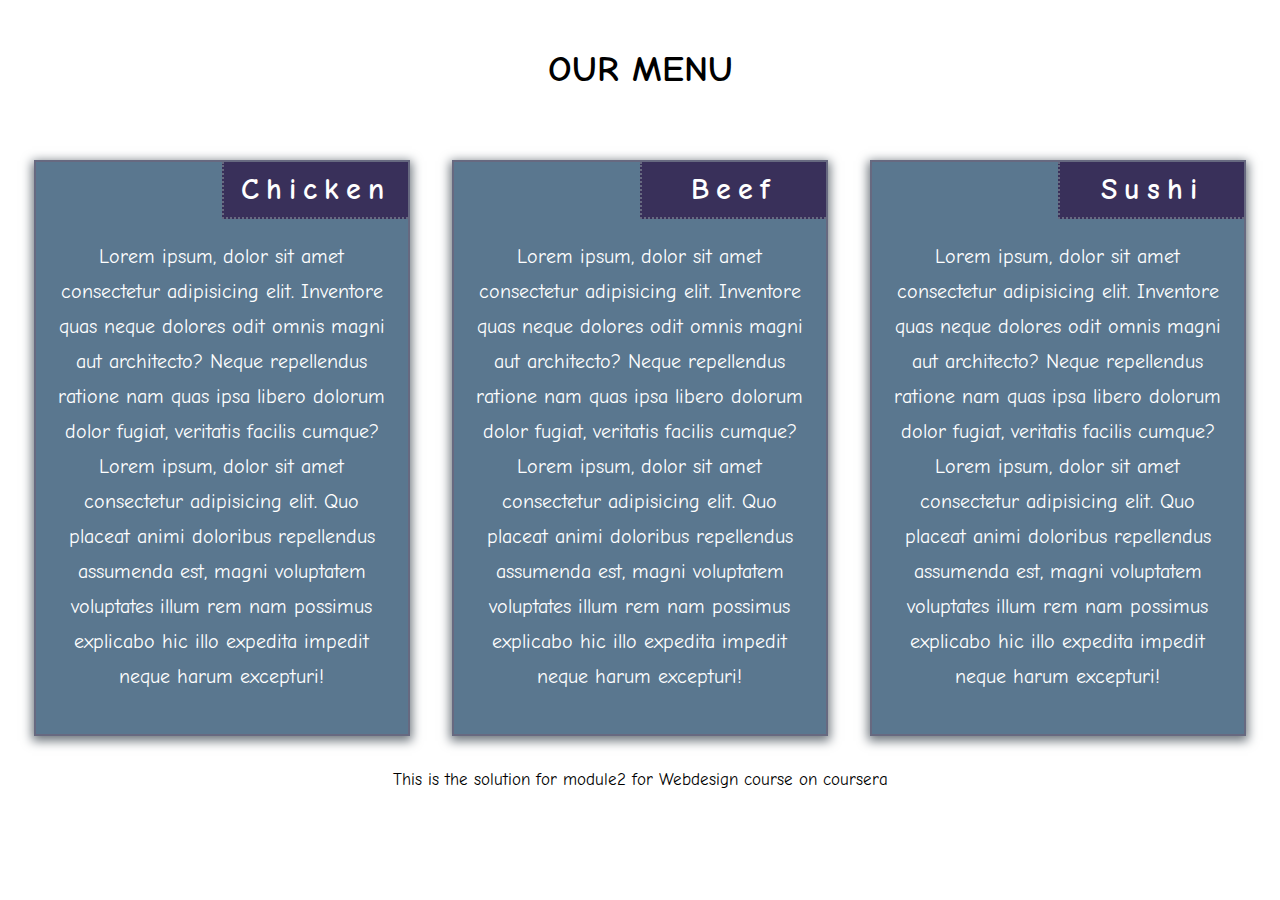
<file: module2-assignment/index.html>
<!DOCTYPE html>
<html>
    <head>
        <meta name="viewport" content="width=device-width, initial-scale=1.0">
        <link rel="preconnect" href="https://fonts.gstatic.com">
        <link href="https://fonts.googleapis.com/css2?family=Comic+Neue&display=swap" rel="stylesheet">
        <link rel="stylesheet" href="style.css">
        <title>Responsive Webdesign</title>
    </head>
    <body>
        <header>
            <h1>Our Menu</h1>
        </header>
        <main>
            <div class="container">
                <div>
                    <h2>Chicken</h2>
                    <p>Lorem ipsum, dolor sit amet consectetur adipisicing elit. 
                    Inventore quas neque dolores odit omnis magni aut architecto?
                    Neque repellendus ratione nam quas ipsa libero dolorum dolor 
                    fugiat, veritatis facilis cumque?<br>
                    Lorem ipsum, dolor sit amet consectetur 
                    adipisicing elit. Quo placeat animi doloribus repellendus
                    assumenda est, magni voluptatem voluptates illum rem nam possimus
                    explicabo hic illo expedita impedit neque harum excepturi!</p>
                </div>
                <div>
                    <h2>Beef</h2>
                    <p>Lorem ipsum, dolor sit amet consectetur adipisicing elit. 
                    Inventore quas neque dolores odit omnis magni aut architecto?
                    Neque repellendus ratione nam quas ipsa libero dolorum dolor 
                    fugiat, veritatis facilis cumque?<br>
                    Lorem ipsum, dolor sit amet consectetur 
                    adipisicing elit. Quo placeat animi doloribus repellendus
                    assumenda est, magni voluptatem voluptates illum rem nam possimus
                    explicabo hic illo expedita impedit neque harum excepturi!</p>
                </div>
                <div>
                    <h2>Sushi</h2>
                    <p>Lorem ipsum, dolor sit amet consectetur adipisicing elit. 
                    Inventore quas neque dolores odit omnis magni aut architecto?
                    Neque repellendus ratione nam quas ipsa libero dolorum dolor 
                    fugiat, veritatis facilis cumque?<br>
                    Lorem ipsum, dolor sit amet consectetur 
                    adipisicing elit. Quo placeat animi doloribus repellendus
                    assumenda est, magni voluptatem voluptates illum rem nam possimus
                    explicabo hic illo expedita impedit neque harum excepturi!</p>
                </div>
            </div>
        </main>
        <footer>
            <small>This is the solution for module2 for Webdesign course on coursera</small>
        </footer>
    </body>
</html>
</file>
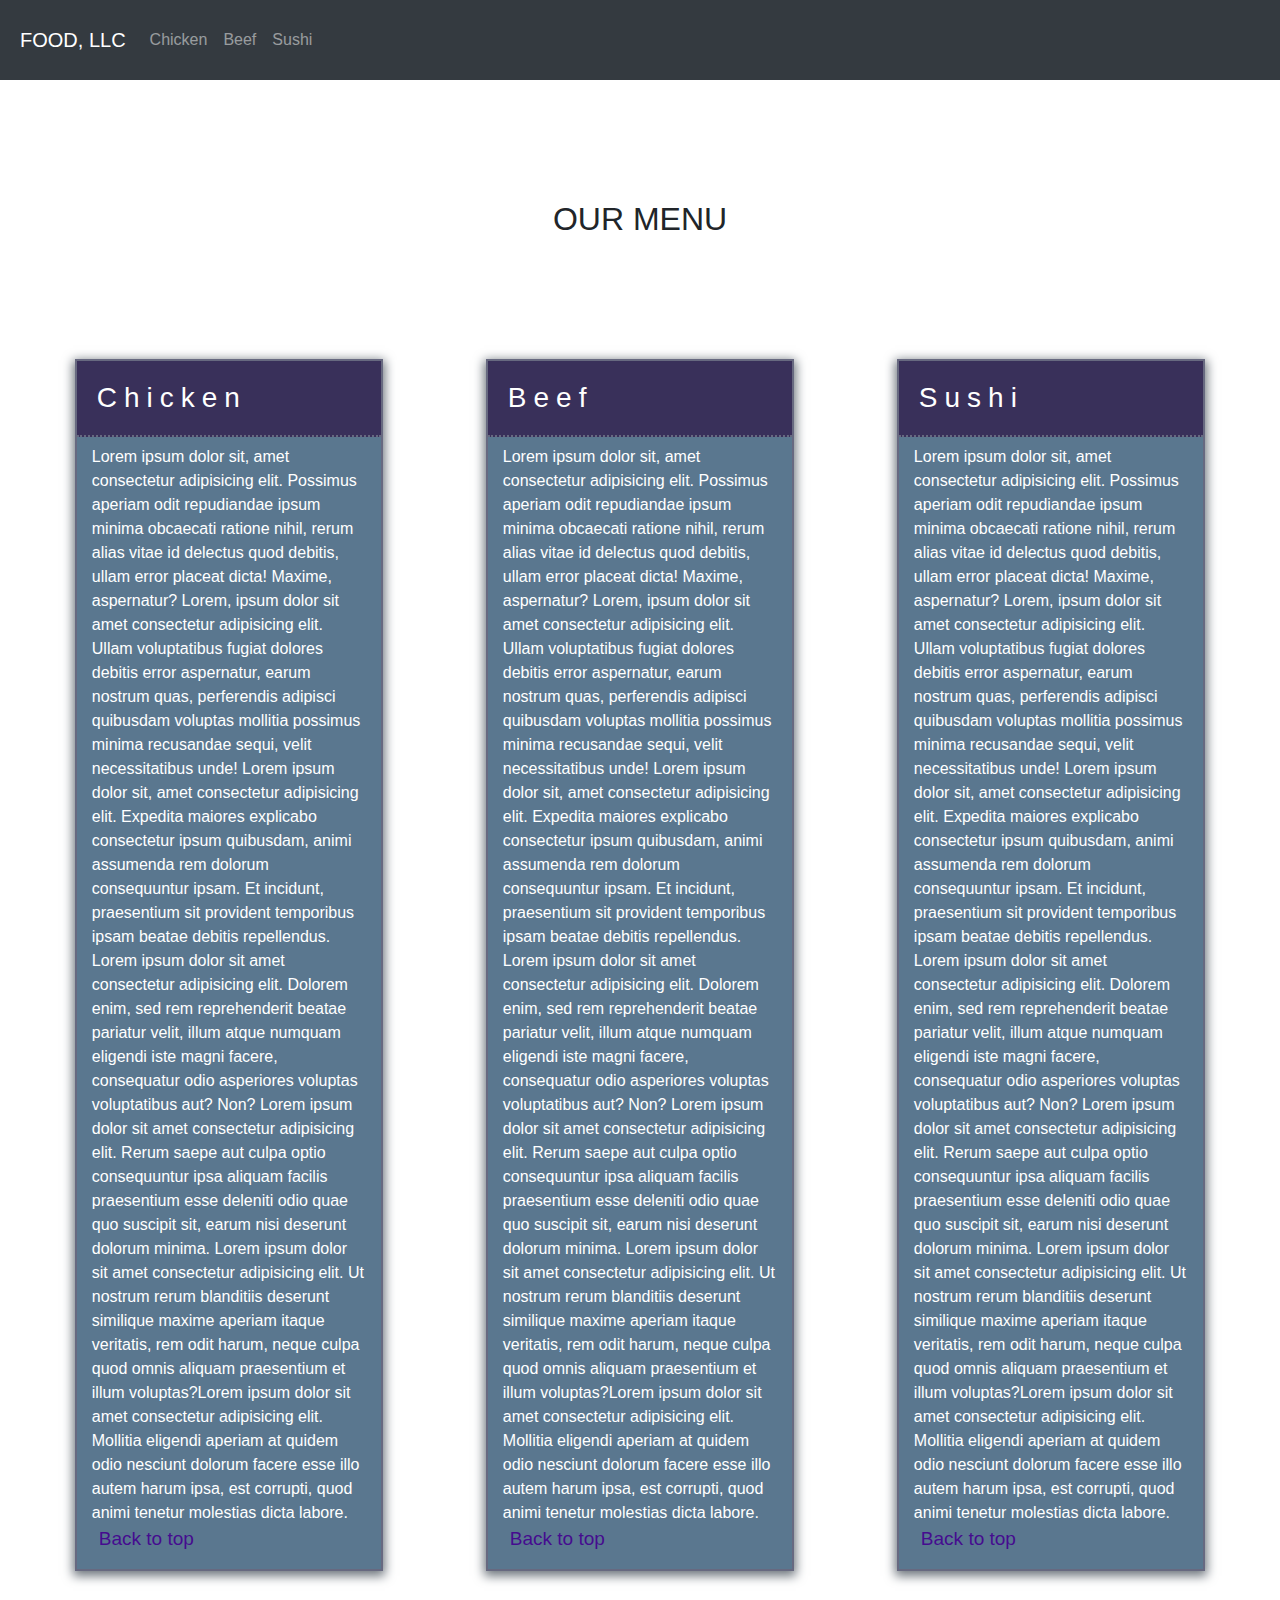
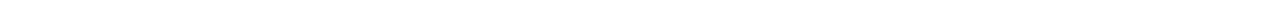
<file: module3-assignment/index.html>
<!DOCTYPE html>
<html>
    <head>
        <meta charset="utf-8">
        <meta name="viewport" content="width=device-width, initial-scale=1.0">
        <title>My Restaurant</title>
        <link rel="stylesheet" href="https://stackpath.bootstrapcdn.com/bootstrap/4.5.2/css/bootstrap.min.css">
        <link rel="stylesheet" href="style.css">
    </head>
    <body>
        <nav class="navbar sticky-top navbar-expand-lg navbar-dark bg-dark" id="myNav">
            <a class="navbar-brand" href="#top">FOOD, LLC</a>
            <button class="navbar-toggler" type="button" data-toggle="collapse" data-target="#navbarNav" aria-controls="navbarNav" aria-expanded="false" aria-label="Toggle navigation">
              <span class="navbar-toggler-icon"></span>
            </button>
                <div class="collapse navbar-collapse" id="navbarNav">
                        <ul class="navbar-nav"  id="myList">
                          <li class="nav-item ">
                          <a class="nav-link" href="#chicken">Chicken</a>
                          </li>
                          <li class="nav-item">
                          <a class="nav-link" href="#beef">Beef</a>
                         </li>
                          <li class="nav-item">
                         <a class="nav-link" href="#sushi">Sushi</a>
                         </li>
                        </ul>
                </div>
          </nav>
          <div id="cardContainer">
                <div>
                    <h2 class="heading-h2 text-center">OUR MENU</h2>
                </div>
                    <div class="row">
                        <div class="col-md-3 col-sm-5 col-xs-10" id="card1">
                            <div id="chicken">
                                <h3>Chicken</h3>
                                <p>Lorem ipsum dolor sit, amet consectetur adipisicing elit. Possimus aperiam odit repudiandae ipsum minima obcaecati ratione nihil, rerum alias 
                                vitae id delectus quod debitis, ullam error placeat dicta! Maxime, aspernatur? Lorem, ipsum dolor sit amet consectetur adipisicing elit. Ullam voluptatibus fugiat dolores debitis error aspernatur, earum nostrum quas, perferendis adipisci quibusdam voluptas
                                mollitia possimus minima recusandae sequi, velit necessitatibus unde! Lorem ipsum dolor sit, amet consectetur adipisicing elit. Expedita maiores explicabo consectetur ipsum quibusdam, animi assumenda rem dolorum consequuntur ipsam. Et incidunt, praesentium sit provident
                                temporibus ipsam beatae debitis repellendus. Lorem ipsum dolor sit amet consectetur adipisicing elit. Dolorem enim, sed rem reprehenderit beatae pariatur velit, illum atque numquam eligendi iste magni facere, 
                                consequatur odio asperiores voluptas voluptatibus aut? Non? Lorem ipsum dolor sit amet consectetur adipisicing elit. Rerum saepe aut culpa optio consequuntur ipsa aliquam facilis praesentium esse deleniti odio quae quo 
                                suscipit sit, earum nisi deserunt dolorum minima. Lorem ipsum dolor sit amet consectetur adipisicing elit. Ut nostrum rerum blanditiis deserunt similique maxime aperiam itaque veritatis, rem odit harum, neque culpa quod 
                                omnis aliquam praesentium et illum voluptas?Lorem ipsum dolor sit amet consectetur adipisicing elit. Mollitia eligendi aperiam at quidem odio nesciunt dolorum facere esse illo autem harum ipsa, est corrupti,
                                quod animi tenetur molestias dicta labore. <a href="#" id="top">Back to top</a> </p>
                            </div>
                        </div>
                        <div class="col-md-3 col-sm-5 col-xs-10" id="card2">
                            <div id="beef">
                                <h3>Beef</h3>
                                <p>Lorem ipsum dolor sit, amet consectetur adipisicing elit. Possimus aperiam odit repudiandae ipsum minima obcaecati ratione nihil, rerum alias 
                                vitae id delectus quod debitis, ullam error placeat dicta! Maxime, aspernatur? Lorem, ipsum dolor sit amet consectetur adipisicing elit. Ullam voluptatibus fugiat dolores debitis error aspernatur, earum nostrum quas, perferendis adipisci quibusdam voluptas
                                mollitia possimus minima recusandae sequi, velit necessitatibus unde! Lorem ipsum dolor sit, amet consectetur adipisicing elit. Expedita maiores explicabo consectetur ipsum quibusdam, animi assumenda rem dolorum consequuntur ipsam. Et incidunt, praesentium sit provident
                                temporibus ipsam beatae debitis repellendus. Lorem ipsum dolor sit amet consectetur adipisicing elit. Dolorem enim, sed rem reprehenderit beatae pariatur velit, illum atque numquam eligendi iste magni facere, 
                                consequatur odio asperiores voluptas voluptatibus aut? Non? Lorem ipsum dolor sit amet consectetur adipisicing elit. Rerum saepe aut culpa optio consequuntur ipsa aliquam facilis praesentium esse deleniti odio quae quo 
                                suscipit sit, earum nisi deserunt dolorum minima. Lorem ipsum dolor sit amet consectetur adipisicing elit. Ut nostrum rerum blanditiis deserunt similique maxime aperiam itaque veritatis, rem odit harum, neque culpa quod 
                                omnis aliquam praesentium et illum voluptas?Lorem ipsum dolor sit amet consectetur adipisicing elit. Mollitia eligendi aperiam at quidem odio nesciunt dolorum facere esse illo autem harum ipsa, est corrupti,
                                quod animi tenetur molestias dicta labore. <a href="#" id="top">Back to top</a> </p>
                            </div>
                        </div>
                        <div class="col-md-3 col-sm-11 col-xs-10" id="card3">
                            <div id="sushi">
                                <h3>Sushi</h3>
                                <p>Lorem ipsum dolor sit, amet consectetur adipisicing elit. Possimus aperiam odit repudiandae ipsum minima obcaecati ratione nihil, rerum alias 
                                vitae id delectus quod debitis, ullam error placeat dicta! Maxime, aspernatur? Lorem, ipsum dolor sit amet consectetur adipisicing elit. Ullam voluptatibus fugiat dolores debitis error aspernatur, earum nostrum quas, perferendis adipisci quibusdam voluptas
                                mollitia possimus minima recusandae sequi, velit necessitatibus unde! Lorem ipsum dolor sit, amet consectetur adipisicing elit. Expedita maiores explicabo consectetur ipsum quibusdam, animi assumenda rem dolorum consequuntur ipsam. Et incidunt, praesentium sit provident
                                temporibus ipsam beatae debitis repellendus. Lorem ipsum dolor sit amet consectetur adipisicing elit. Dolorem enim, sed rem reprehenderit beatae pariatur velit, illum atque numquam eligendi iste magni facere, 
                                consequatur odio asperiores voluptas voluptatibus aut? Non? Lorem ipsum dolor sit amet consectetur adipisicing elit. Rerum saepe aut culpa optio consequuntur ipsa aliquam facilis praesentium esse deleniti odio quae quo 
                                suscipit sit, earum nisi deserunt dolorum minima. Lorem ipsum dolor sit amet consectetur adipisicing elit. Ut nostrum rerum blanditiis deserunt similique maxime aperiam itaque veritatis, rem odit harum, neque culpa quod 
                                omnis aliquam praesentium et illum voluptas?Lorem ipsum dolor sit amet consectetur adipisicing elit. Mollitia eligendi aperiam at quidem odio nesciunt dolorum facere esse illo autem harum ipsa, est corrupti,
                                quod animi tenetur molestias dicta labore. <a href="#" id="top">Back to top</a> </p>
                            </div>
                        </div>
                    </div>
                </div>
            </div>
        <script src="https://code.jquery.com/jquery-3.5.1.min.js" integrity="sha256-9/aliU8dGd2tb6OSsuzixeV4y/faTqgFtohetphbbj0=" crossorigin="anonymous"></script>
        <script src="https://stackpath.bootstrapcdn.com/bootstrap/4.5.2/js/bootstrap.bundle.min.js"></script>
        <script src="https://stackpath.bootstrapcdn.com/bootstrap/4.5.2/js/bootstrap.min.js"></script>       
    </body>
</html>
</file>
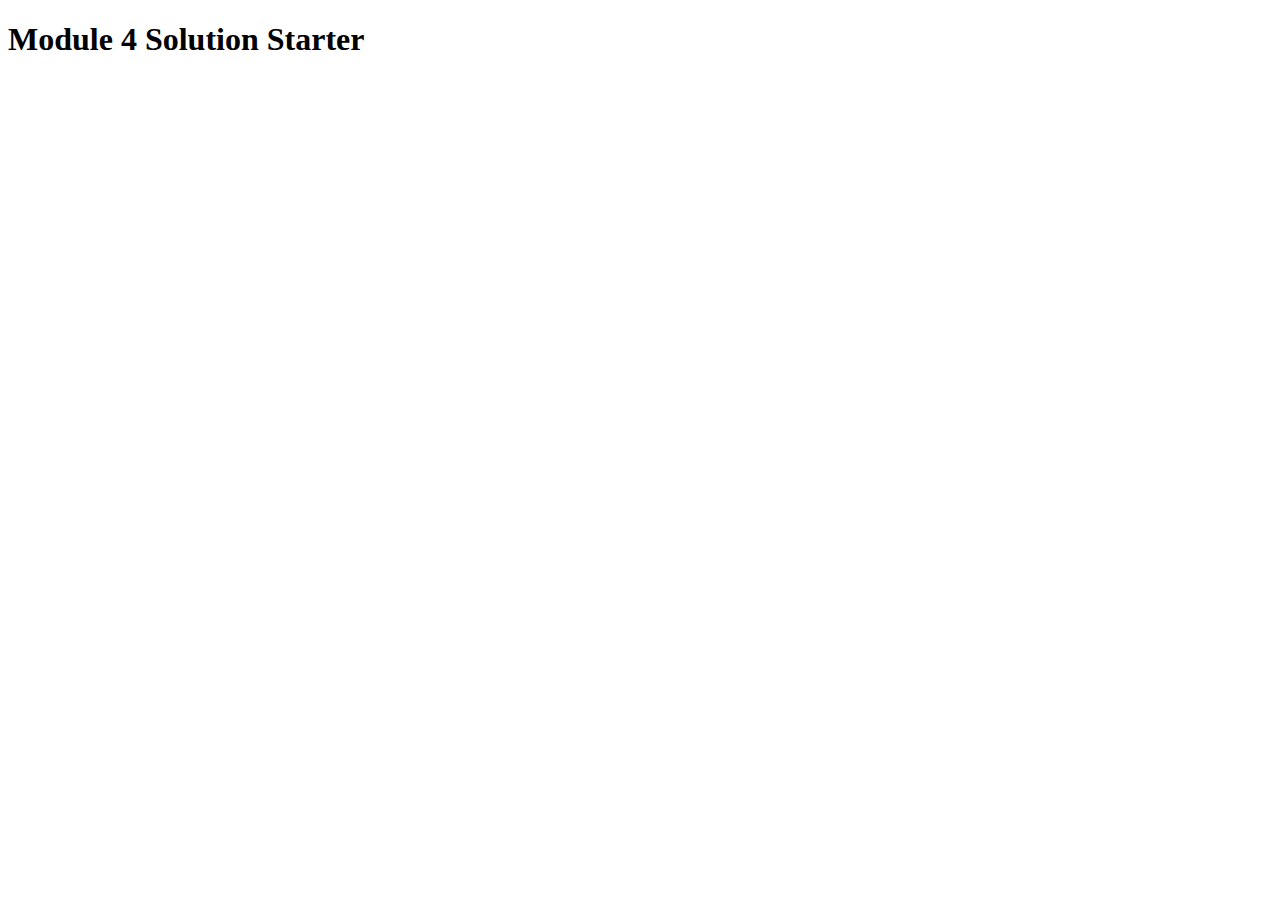
<file: module4-assignment/index.html>
<!DOCTYPE html>
<html>
<head>
  <meta charset="utf-8">
  <title>Module 4 Solution Starter</title>
  <script>
    var names = []; // DO NOT REMOVE
  </script>
  <script src="SpeakHello.js"></script>
  <script src="SpeakGoodBye.js"></script>
  <script src="script.js"></script>
</head>
<body>
  <h1>Module 4 Solution Starter</h1>
</body>
</html>
</file>
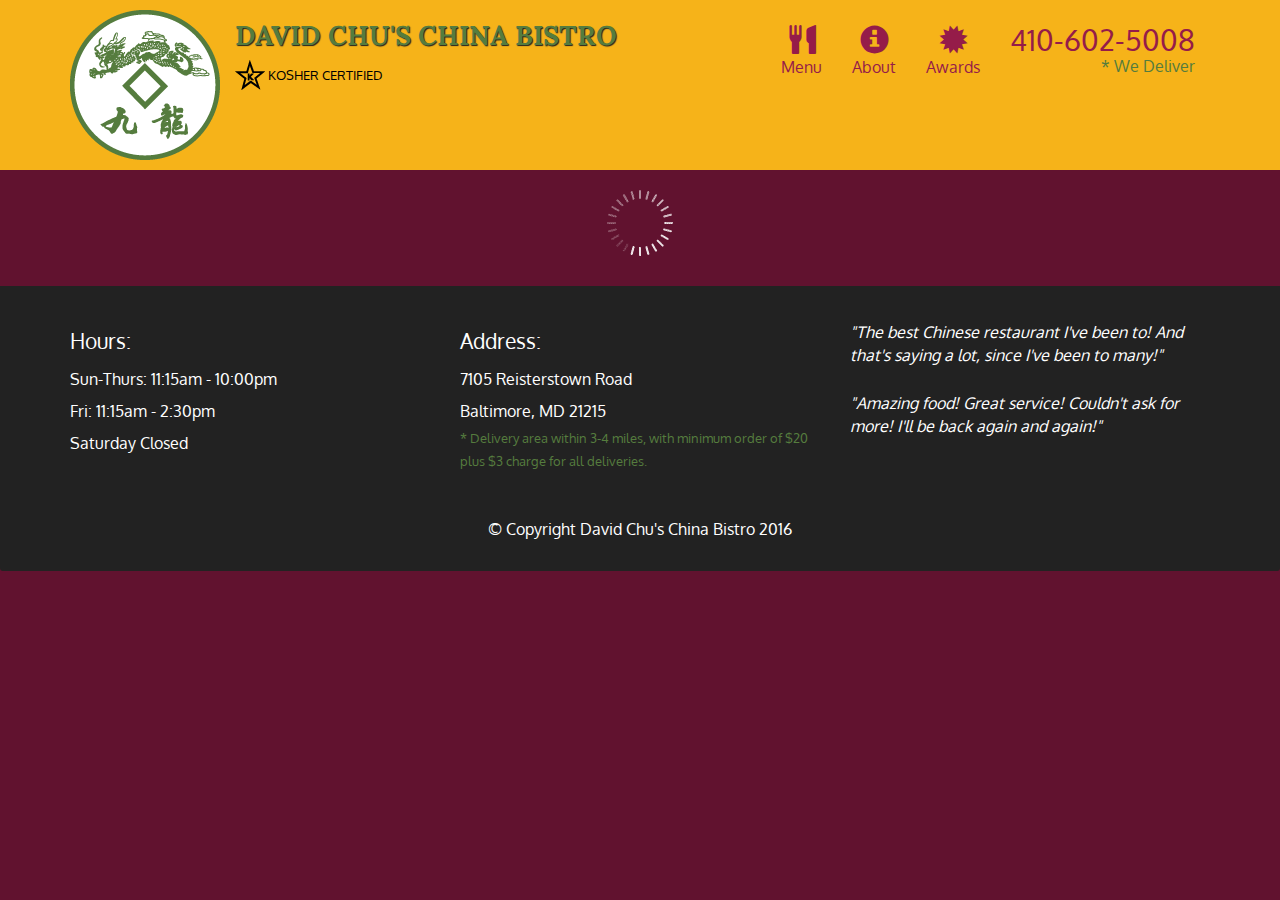
<file: module5-assignment/assignment5-solution-starter/index.html>
<!doctype html>
<html lang="en">
  <head>
    <meta charset="utf-8">
    <meta http-equiv="X-UA-Compatible" content="IE=edge">
    <meta name="viewport" content="width=device-width, initial-scale=1">
    <title>David Chu's China Bistro</title>
    <link rel="stylesheet" href="css/bootstrap.min.css">
    <link rel="stylesheet" href="css/styles.css">
    <link href='https://fonts.googleapis.com/css?family=Oxygen:400,300,700' rel='stylesheet' type='text/css'>
    <link href='https://fonts.googleapis.com/css?family=Lora' rel='stylesheet' type='text/css'>
  </head>
<body>
  <header>
    <nav id="header-nav" class="navbar navbar-default">
      <div class="container">
        <div class="navbar-header">
          <a href="index.html" class="pull-left visible-md visible-lg">
            <div id="logo-img" alt="Logo image"></div>
          </a>

          <div class="navbar-brand">
            <a href="index.html"><h1>David Chu's China Bistro</h1></a>
            <p>
              <img src="images/star-k-logo.png" alt="Kosher certification">
              <span>Kosher Certified</span>
            </p>
          </div>

          <button id="navbarToggle" type="button" class="navbar-toggle collapsed" data-toggle="collapse" data-target="#collapsable-nav" aria-expanded="false">
            <span class="sr-only">Toggle navigation</span>
            <span class="icon-bar"></span>
            <span class="icon-bar"></span>
            <span class="icon-bar"></span>
          </button>
        </div>
        
        <div id="collapsable-nav" class="collapse navbar-collapse">
           <ul id="nav-list" class="nav navbar-nav navbar-right">
            <li id="navHomeButton" class="visible-xs active">
              <a href="index.html">
                <span class="glyphicon glyphicon-home"></span> Home</a>
            </li>
            <li id="navMenuButton">
              <a href="#" onclick="$dc.loadMenuCategories();">
                <span class="glyphicon glyphicon-cutlery"></span><br class="hidden-xs"> Menu</a>
            </li>
            <li>
              <a href="#">
                <span class="glyphicon glyphicon-info-sign"></span><br class="hidden-xs"> About</a>
            </li>
            <li>
              <a href="#">
                <span class="glyphicon glyphicon-certificate"></span><br class="hidden-xs"> Awards</a>
            </li>
            <li id="phone" class="hidden-xs">
              <a href="tel:410-602-5008">
                <span>410-602-5008</span></a><div>* We Deliver</div>
            </li>
          </ul><!-- #nav-list -->
        </div><!-- .collapse .navbar-collapse -->
      </div><!-- .container -->
    </nav><!-- #header-nav -->
  </header>

  <div id="call-btn" class="visible-xs">
    <a class="btn" href="tel:410-602-5008">
    <span class="glyphicon glyphicon-earphone"></span>
    410-602-5008
    </a>
  </div>
  <div id="xs-deliver" class="text-center visible-xs">* We Deliver</div>

  <div id="main-content" class="container"></div>

  <footer class="panel-footer">
    <div class="container">
      <div class="row">
        <section id="hours" class="col-sm-4">
          <span>Hours:</span><br>
          Sun-Thurs: 11:15am - 10:00pm<br>
          Fri: 11:15am - 2:30pm<br>
          Saturday Closed
          <hr class="visible-xs">
        </section>
        <section id="address" class="col-sm-4">
          <span>Address:</span><br>
          7105 Reisterstown Road<br>
          Baltimore, MD 21215
          <p>* Delivery area within 3-4 miles, with minimum order of $20 plus $3 charge for all deliveries.</p>
          <hr class="visible-xs">
        </section>
        <section id="testimonials" class="col-sm-4">
          <p>"The best Chinese restaurant I've been to! And that's saying a lot, since I've been to many!"</p>
          <p>"Amazing food! Great service! Couldn't ask for more! I'll be back again and again!"</p>
        </section>
      </div>
      <div class="text-center">&copy; Copyright David Chu's China Bistro 2016</div>
    </div>
  </footer>

  <!-- jQuery (Bootstrap JS plugins depend on it) -->
  <script src="js/jquery-2.1.4.min.js"></script>
  <script src="js/bootstrap.min.js"></script>
  <script src="js/ajax-utils.js"></script>
  <script src="js/script.js"></script>
</body>
</html>
</file>
<file: module2-assignment/style.css>
* {
    box-sizing: border-box;
}
body {
    margin: 0 auto;
    font-family: 'Comic Neue', cursive;
}
h1 {
    margin: 3%;
    padding: 10px;
    text-align: center;
    font-size: 37px;
    text-transform: uppercase;
}
.container {
    color: #fff;
    text-align: center;
    margin: 1%;
}
.container div {
    width: 30%;
    height: auto;
    background: rgb(90, 119, 143);
    box-shadow: 0px 3px 10px 2px rgb(109, 117, 124);
    float: left;
    margin: 1.665%;
    border: 2px rgb(103, 105, 128) solid;
}
.container div h2 {
    letter-spacing: 7px;
    font-size: 30px;
    float: right;
    background-color: rgba(38, 6, 59, 0.63);
    width: 50%;
    padding: 10px;
    margin: 0px;
    border: 2px  rgb(103, 105, 128) dotted;
    border-right: none;
    border-top: none;
}
.container div p {
    font-size: 20px;
    padding: 20px;
    clear: right;
    line-height: 35px;
} 
footer {
    clear: both;
    margin: 3%;
    padding: 10px;
    font-size: 20px;
    text-align: center;
}
@media (min-width:768px) and (max-width:991px) {
    .container div {
        width: 46%;
        margin: 2%;
    }
    .container div:nth-child(3) {
        width: 96%;
    }
    .container div:nth-child(3) h2 {
        width: 30%;
    }
}
@media (max-width:767px) {
    .container div {
        width: 94%;
        margin: 3%;
    }
}
</file>
<file: module3-assignment/style.css>
.heading-h2 {
    margin: 10% 3%; 
}
#myNav {
    padding: 20px;
}
#myList {
    text-align: center;
}
#cardContainer {
    margin: 3%;
}
#card1, #card2, #card3 {
    background: rgb(90, 119, 143);
    border: 2px rgb(103, 105, 128) solid;
    color: #fff;
    box-shadow: 0px 3px 10px 2px rgb(109, 117, 124);
    padding: 0px;
    margin: 0 auto;
}
.row h3 {
    border-bottom: 2px  rgb(103, 105, 128) dotted;
    background-color: rgba(38, 6, 59, 0.63);
    padding: 20px;
    letter-spacing: 7px;
}
.row p {
    padding: 0px 15px
}
#top {
    margin: 7px;
    font-size: 19px;
    color: rgb(69, 12, 143);
}
@media (max-width:767px) {
    #myList li {
        border-bottom: 2px rgb(170, 168, 168) solid;
    }
    #card1, #card2 {
        margin: 1% auto;
    }
    #card3  {
        margin: 3% auto;
    }
}

@media (max-width:576px) {
    #card1, #card2, #card3 {
        margin: 5%;
    }
}
</file>
<file: module5-assignment/assignment5-solution-starter/css/styles.css>
body {
  font-size: 16px;
  color: #fff;
  background-color: #61122f;
  font-family: 'Oxygen', sans-serif;
}

/** HEADER **/
#header-nav {
  background-color: #f6b319;
  border-radius: 0;
  border: 0;
}

#logo-img {
  background: url('../images/restaurant-logo_large.png') no-repeat;
  width: 150px;
  height: 150px;
  margin: 10px 15px 10px 0;
}

.navbar-brand {
  padding-top: 25px;
}
.navbar-brand h1 { /* Restaurant name */
  font-family: 'Lora', serif;
  color: #557c3e;
  font-size: 1.5em;
  text-transform: uppercase;
  font-weight: bold;
  text-shadow: 1px 1px 1px #222;
  margin-top: 0;
  margin-bottom: 0;
  line-height: .75;
}
.navbar-brand a:hover, .navbar-brand a:focus {
  text-decoration: none;
}
.navbar-brand p { /* Kosher cert */
  color: #000;
  text-transform: uppercase;
  font-size: .7em;
  margin-top: 15px;
}
.navbar-brand p span { /* Star-K */
  vertical-align: middle;
}

#nav-list {
  margin-top: 10px;
}
#nav-list a {
  color: #951C49;
  text-align: center;
}
#nav-list a:hover {
  background: #E7E7E7;
}
#nav-list a span {
  font-size: 1.8em;
}

#phone {
  margin-top: 5px;
}
#phone a { /* Phone number */
  text-align: right;
  padding-bottom: 0;
}
#phone div { /* We Deliver */
  color: #557c3e;
  text-align: right;
  padding-right: 15px;
}

.navbar-header button.navbar-toggle, .navbar-header .icon-bar {
  border: 1px solid #61122f;
}
.navbar-header button.navbar-toggle {
  clear: both;
  margin-top: -30px;
}
/* END HEADER */

/* FOOTER */
.panel-footer {
  margin-top: 30px;
  padding-top: 35px;
  padding-bottom: 30px;
  background-color: #222;
  border-top: 0;
}
.panel-footer div.row {
  margin-bottom: 35px;
}
#hours, #address {
  line-height: 2;
}
#hours > span, #address > span {
  font-size: 1.3em;
}
#address p {
  color: #557c3e;
  font-size: .8em;
  line-height: 1.8;
}
#testimonials {
  font-style: italic;
}
#testimonials p:nth-child(2) {
  margin-top: 25px;
}
/* END FOOTER */



/* HOME PAGE */
.container .jumbotron {
  box-shadow: 0 0 50px #3F0C1F;
  border: 2px solid #3F0C1F;
}

#menu-tile, #specials-tile, #map-tile {
  height: 250px;
  width: 100%;
  margin-bottom: 15px;
  position: relative;
  border: 2px solid #3F0C1F;
  overflow: hidden;
}
#menu-tile:hover, #specials-tile:hover, #map-tile:hover {
  box-shadow: 0 1px 5px 1px #cccccc;
}
#menu-tile {
  background: url('../images/menu-tile.jpg') no-repeat;
  background-position: center;
}
#specials-tile {
  background: url('../images/specials-tile.jpg') no-repeat;
  background-position: center;
}
#menu-tile span, #specials-tile span, #map-tile span {
  position: absolute;
  bottom: 0;
  right: 0;
  width: 100%;
  text-align: center;
  font-size: 1.6em;
  text-transform: uppercase;
  background-color: #000;
  color: #fff;
  opacity: .8;
}
/* END HOME PAGE */

/* MENU CATEGORIES PAGE */
.category-tile { 
  position: relative;
  border: 2px solid #3F0C1F;
  overflow: hidden;
  width: 200px;
  height: 200px;
  margin: 0 auto 15px;
}
.category-tile span {
  position: absolute;
  bottom: 0;
  right: 0;
  width: 100%;
  text-align: center;
  font-size: 1.2em;
  text-transform: uppercase;
  background-color: #000;
  color: #fff;
  opacity: .8;
}
.category-tile:hover {
  box-shadow: 0 1px 5px 1px #cccccc;
}

#menu-categories-title + div {
  margin-bottom: 50px;
}
/* END MENU CATEGORIES PAGE */

/* SINGLE CATEGORY PAGE */
.menu-item-tile {
  margin-bottom: 25px;
}
.menu-item-tile hr {
  width: 80%;
}
.menu-item-tile .menu-item-price {
  font-size: 1.1em;
  text-align: right;
  margin-top: -15px;
  margin-right: -15px;
}
.menu-item-tile .menu-item-price span {
  font-size: .6em;
}
.menu-item-photo {
  position: relative;
  border: 2px solid #3F0C1F; 
  overflow: hidden;
  padding: 0;
  margin-right: -15px;
  margin-left: auto;
  margin-bottom: 20px;
  max-width: 250px;
}
.menu-item-photo div {
  position: absolute;
  bottom: 0;
  right: 0;
  width: 80px;
  background-color: #557c3e;
  text-align: center;
}
.menu-item-description {
  padding-right: 30px;
}
h3.menu-item-title {
  margin: 0 0 10px;
}
.menu-item-details {
  font-size: .9em;
  font-style: italic;
}
/* END SINGLE CATEGORY PAGE */


/********** Large devices only **********/
@media (min-width: 1200px) {
  .container .jumbotron {
    background: url('../images/jumbotron_1200.jpg') no-repeat;
    height: 675px;
  }
}

/********** Medium devices only **********/
@media (min-width: 992px) and (max-width: 1199px) {
  /* Header */
  #logo-img {
    background: url('../images/restaurant-logo_medium.png') no-repeat;
    width: 100px;
    height: 100px;
    margin: 5px 5px 5px 0;
  }
  /* End Header */

  /* Home Page */
  .container .jumbotron {
    background: url('../images/jumbotron_992.jpg') no-repeat;
    height: 558px;
  }
  /* End Home Page */
}

/********** Small devices only **********/
@media (min-width: 768px) and (max-width: 991px) {
  /* Home Page */
  .container .jumbotron {
    background: url('../images/jumbotron_768.jpg') no-repeat;
    height: 432px;
  }
  /* End Home Page */
}

/********** Extra small devices only **********/
@media (max-width: 767px) {
  /* Header */
  .navbar-brand {
    padding-top: 10px;
    height: 80px;
  }
  .navbar-brand h1 { /* Restaurant name */
    padding-top: 10px;
    font-size: 5vw; /* 1vw = 1% of viewport width */
  }
  .navbar-brand p { /* Kosher cert */
    font-size: .6em;
    margin-top: 12px;
  }
  .navbar-brand p img { /* Star-K */
    height: 20px;
  }

  #collapsable-nav a { /* Collapsed nav menu text */
    font-size: 1.2em;
  }
  #collapsable-nav a span { /* Collapsed nav menu glyph */
    font-size: 1em;
    margin-right: 5px;
  }

  #call-btn > a {
    font-size: 1.5em;
    display: block;
    margin: 0 20px;
    padding: 10px;
    border: 2px solid #fff;
    background-color: #f6b319;
    color: #951c49;
  }
  #xs-deliver {
    margin-top: 5px;
    font-size: .7em;
    letter-spacing: .1em;
    text-transform: uppercase;
  }
  /* End Header */

  /* Footer */
  .panel-footer section {
    margin-bottom: 30px;
    text-align: center;
  }
  .panel-footer section:nth-child(3) {
    margin-bottom: 0; /* margin already exists on the whole row */
  }
  .panel-footer section hr {
    width: 50%;
  }
  /* End Footer */

  /* Home Page */
  .container .jumbotron {
    margin-top: 30px;
    padding: 0;
  }
  #menu-tile, #specials-tile {
    width: 360px;
    margin: 0 auto 15px;
  }

  .menu-item-photo {
    margin-right: auto;
  }
  .menu-item-tile .menu-item-price {
    text-align: center;
  }
  .menu-item-description {
    text-align: center;;
  }
}


/********** Super extra small devices Only :-) (e.g., iPhone 4) **********/
@media (max-width: 479px) {
  /* Header */
  .navbar-brand h1 { /* Restaurant name */
    padding-top: 5px;
    font-size: 6vw;
  }
  /* End Header */
  
  /* Home page */
  #menu-tile, #specials-tile {
    width: 280px;
    margin: 0 auto 15px;
  }

  .col-xxs-12 {
    position: relative;
    min-height: 1px;
    padding-right: 15px;
    padding-left: 15px;
    float: left;
    width: 100%;
  }
}
</file>
